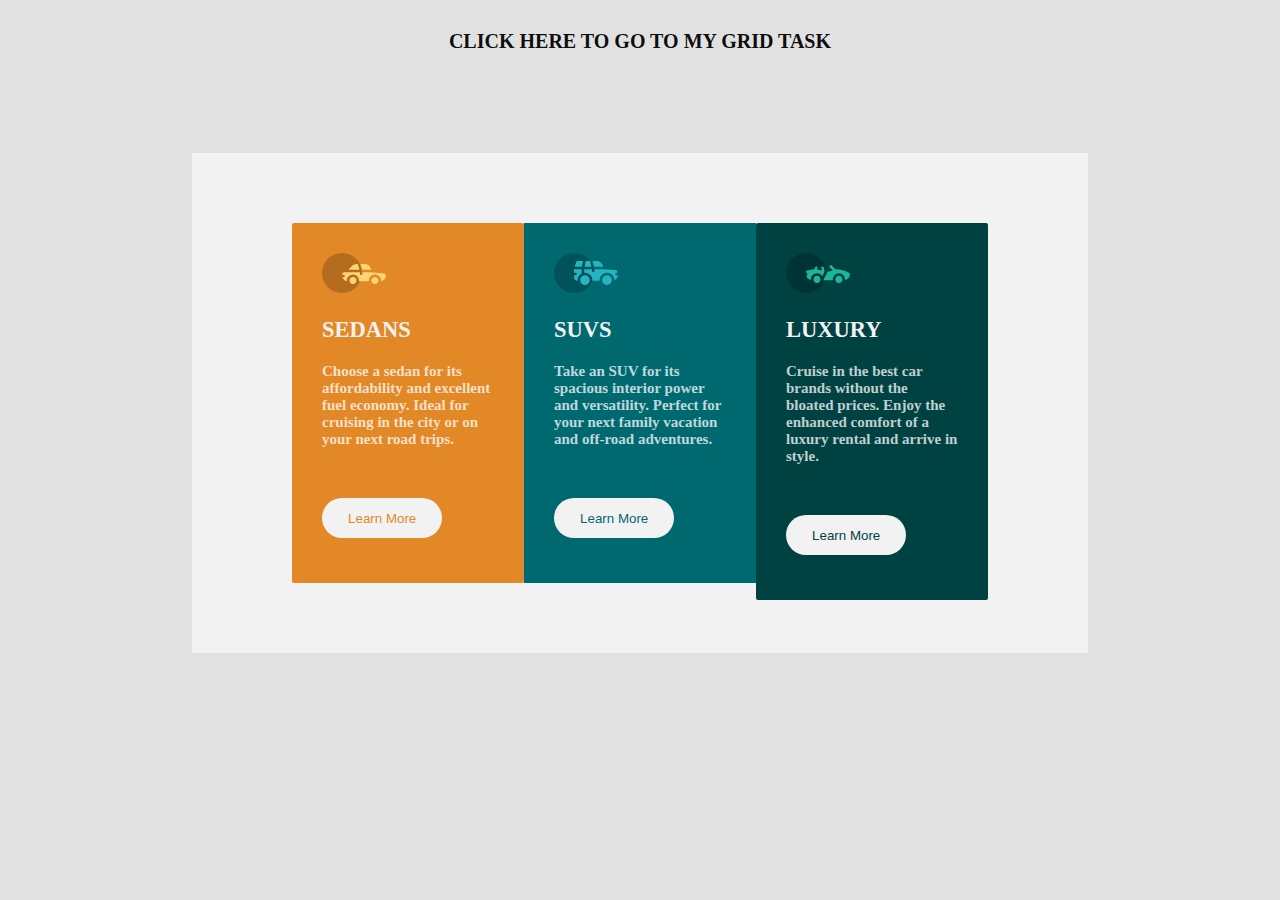
<file: index.html>
<!DOCTYPE html>
<html lang="en">
  <head>
    <meta charset="UTF-8" />
    <meta http-equiv="X-UA-Compatible" content="IE=edge" />
    <meta name="viewport" content="width=device-width, initial-scale=1.0" />
    <title>CSS Flexbox</title>
    <link rel="stylesheet" href="style.css" />
    <link rel="icon" type="image/x-icon" href="images/favicon-32x32.png" />
    <link rel="stylesheet" href="https://fonts.google.com/specimen/Lexend+Deca/Big+Shoulders+Display"/>
  </head>
  <body>
    <header>
      <nav>
        <a href="grid.html" target="_self">CLICK HERE TO GO TO MY GRID TASK</a>
      </nav>
    </header>
    <main>
      <div class="container">
        <div class="sedan">
          <img src="images/icon-sedans.svg" alt="sedan image" />
          <h2>SEDANS</h2>
          <p>
            Choose a sedan for its affordability and excellent fuel economy.
            Ideal for cruising in the city or on your next road trips.
          </p>
          <button class="b1">Learn More</button>
        </div>
        <div class="suv">
          <img src="images/icon-suvs.svg" alt="suv image" />
          <h2>SUVS</h2>
          <p>
            Take an SUV for its spacious interior power and versatility. Perfect
            for your next family vacation and off-road adventures.
          </p>
          <button class="b2">Learn More</button>
        </div>
        <div class="luxury">
          <img src="images/icon-luxury.svg" alt="luxury image" />
          <h2>LUXURY</h2>
          <p>
            Cruise in the best car brands without the bloated prices. Enjoy the
            enhanced comfort of a luxury rental and arrive in style.
          </p>
          <button class="b3">Learn More</button>
        </div>
      </div>
    </main>
    <footer></footer>
  </body>
</html>
</file>
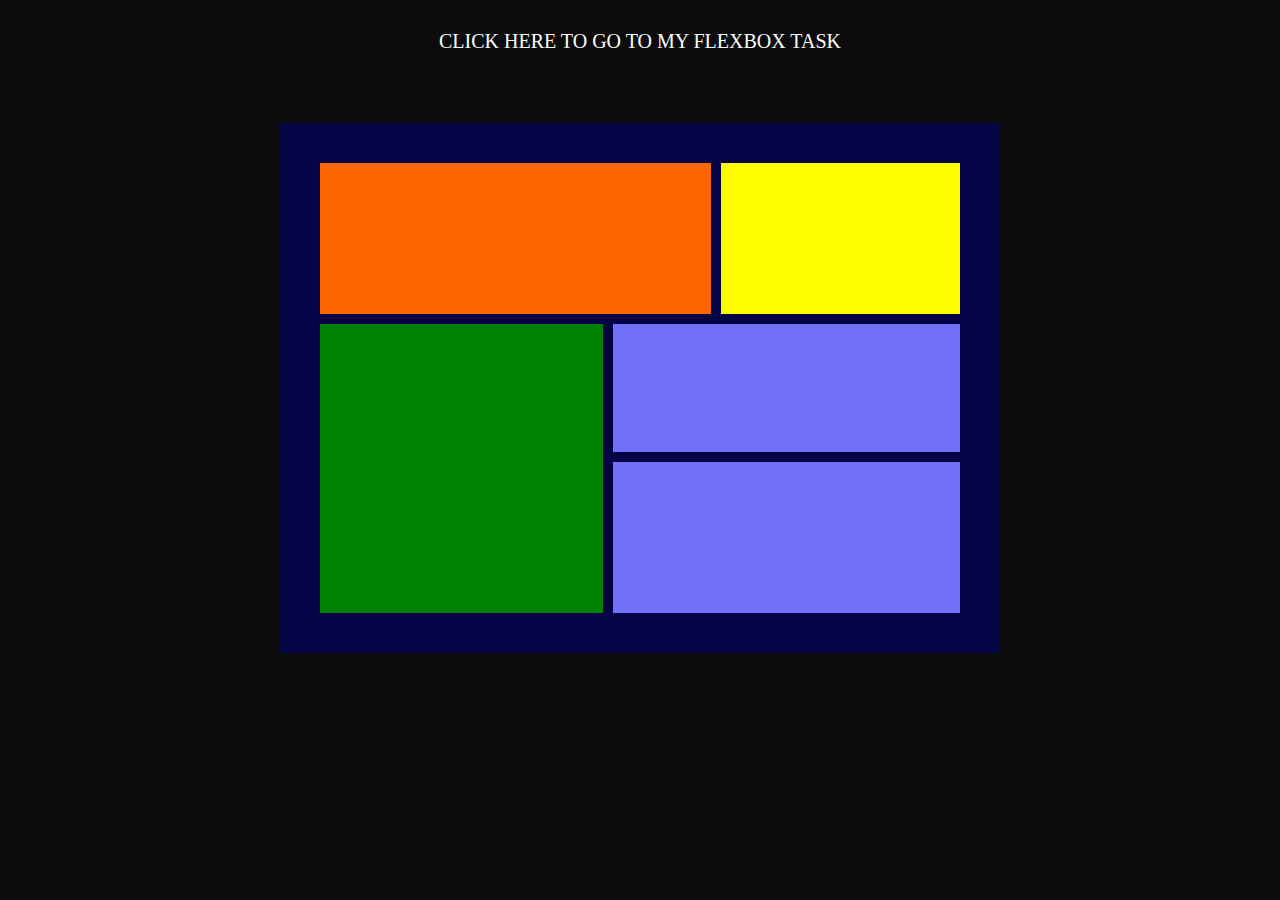
<file: grid.html>
<!DOCTYPE html>
<html lang="en">
<head>
    <meta charset="UTF-8">
    <meta http-equiv="X-UA-Compatible" content="IE=edge">
    <meta name="viewport" content="width=device-width, initial-scale=1.0">
    <title>CSS Grid</title>
    <link rel="stylesheet" href="grid.css">
</head>
<body>
    <header>
        <nav><a href="index.html" target="_self">CLICK HERE TO GO TO MY FLEXBOX TASK</a></nav>
    </header>
    <main class="grid-container">
        
        <div class="item1"></div>
        <div class="item2"></div>
        <div class="item3"></div>
        <div class="item4"></div>
        <div class="item5"></div>
    
    </main>
    <footer></footer>
</body>
</html>
</file>
<file: style.css>
*{
    padding: 0;
    margin: 0;
    box-sizing: border-box;
}
body{
    background-color: rgba(225, 225, 225);
    font-size: 15px;
    font-family: "Lexend Deca", Big Shoulder Display;
    font-weight: 700;
}

main{
    background-color: hsl(0, 0%, 95%);
    width: 70%;
    height: 500px;
    margin: auto;
    padding: 70px 100px;
    
    
}
/* styling the header */
header{
    text-align: center;
    margin-top: 30px;  
    margin-bottom: 100px;
}
a{
    text-decoration: none;
    color: rgba(0, 0, 0, 0.952);
    font-size: 20px;
}

a:hover{
    text-decoration: underline;
    color: blue;
}

/* styling the container */
.container{
    width: 100%;
    height: auto;
    margin: auto;
    display: flex;
    /* flex-wrap: wrap; */
    justify-content: centre;
    align-items: centre;
    
}

/* styling the cars */
.container .sedan{
    width: 50%;
    height: 62%;
    background-color: hsl(31, 77%, 52%);
    padding: 30px;
    border-radius: 2px;
    

    
}
.container .suv{
    width: 50%;
    height: 62%;
    background-color: hsl(184, 100%, 22%);
    padding: 30px;

}

.container .luxury{
    width: 50%;
    height: 62%;
    background-color: hsl(179, 100%, 13%);
    padding: 30px;
    border-radius: 2px;
}
/* others */
img{
    padding-bottom: 20px;
}

h2{
    color: hsl(0, 0%, 95%);
    padding-bottom: 20px;
}
p{
    text-align: left;
    color: hsla(0, 0%, 100%, 0.75);
    padding-bottom: 50px;
}
/* styling the button */
button{
    border-radius: 50px;
    border: none;
    background-color: hsl(0, 0%, 95%);
    height: 40px;
    width: 70%;
    margin-bottom: 15px;
}
button:hover{
    cursor: pointer;
    background-color: transparent;
    color: hsl(0, 0%, 95%);
    border: 2px  solid hsl(0, 0%, 95%);
}

.b1{
    color: hsl(31, 77%, 52%);
}
.b2{
    color: hsl(184, 100%, 22%);
}
.b3{
    color: hsl(179, 100%, 13%);
}

/* media query */
@media only screen  and (max-width:375px) {
    main{
        height: auto;
        width: 100%;
    }
    .container {
        height: 100%;
        flex-wrap: wrap;
    }
    .container .sedan {
        width: 100%;
    }
    .container .suv {
        width: 100%;
    }
    .container .luxury{
        width: 100%;
    }
    button{
        width: 100%;
    }
}
</file>
<file: grid.css>
*{
    padding: 0;
    margin: 0;
}
/* styling the header */
header{
    text-align: center;
    margin-top: 30px;  
    margin-bottom: 70px;
}
a{
    text-decoration: none;
    color: rgba(255, 255, 255);
    font-size: 20px;
}

a:hover{
    text-decoration: underline;
    color: blue;
}

body{
    background-color: rgba(0, 0, 0, 0.952);
    
}

.grid-container{
    background-color: rgb(3, 3, 70);
    margin: auto;
    width: 50%;
    height: 450px;
    padding: 40px;
    display: grid;
    grid-template-columns: auto auto auto auto auto auto auto auto auto auto auto;
    grid-template-rows: auto auto auto auto auto auto auto auto auto auto auto;
    gap: 10px;

}

.grid-container > div{
    padding: 32px;
}

/* styling grids */
.item1{
    background-color: rgba(255, 102, 0, 0.993);
    grid-column-start: 1;
    grid-column-end: 8;
    grid-row-start: 1;
    grid-row-end: 5;

}
.item2{
    background-color: rgb(255, 255, 0);
    grid-column-start: 8;
    grid-column-end: 12;
    grid-row-start: 1;
    grid-row-end: 5;
}
.item3{
    background-color: rgb(0, 128, 0);
    grid-column-start: 1;
    grid-column-end: 6;
    grid-row-start: 5;
    grid-row-end: 12;
}
.item4{
    background-color: rgb(112, 112, 248);
    grid-column-start: 6;
    grid-column-end: 12;
    grid-row-start: 5;
    grid-row-end: 8;
}
.item5{
    background-color: rgb(112, 112, 248);
    grid-column-start: 6;
    grid-column-end: 12;
    grid-row-start: 8;
    grid-row-end: 12;
}
</file>
